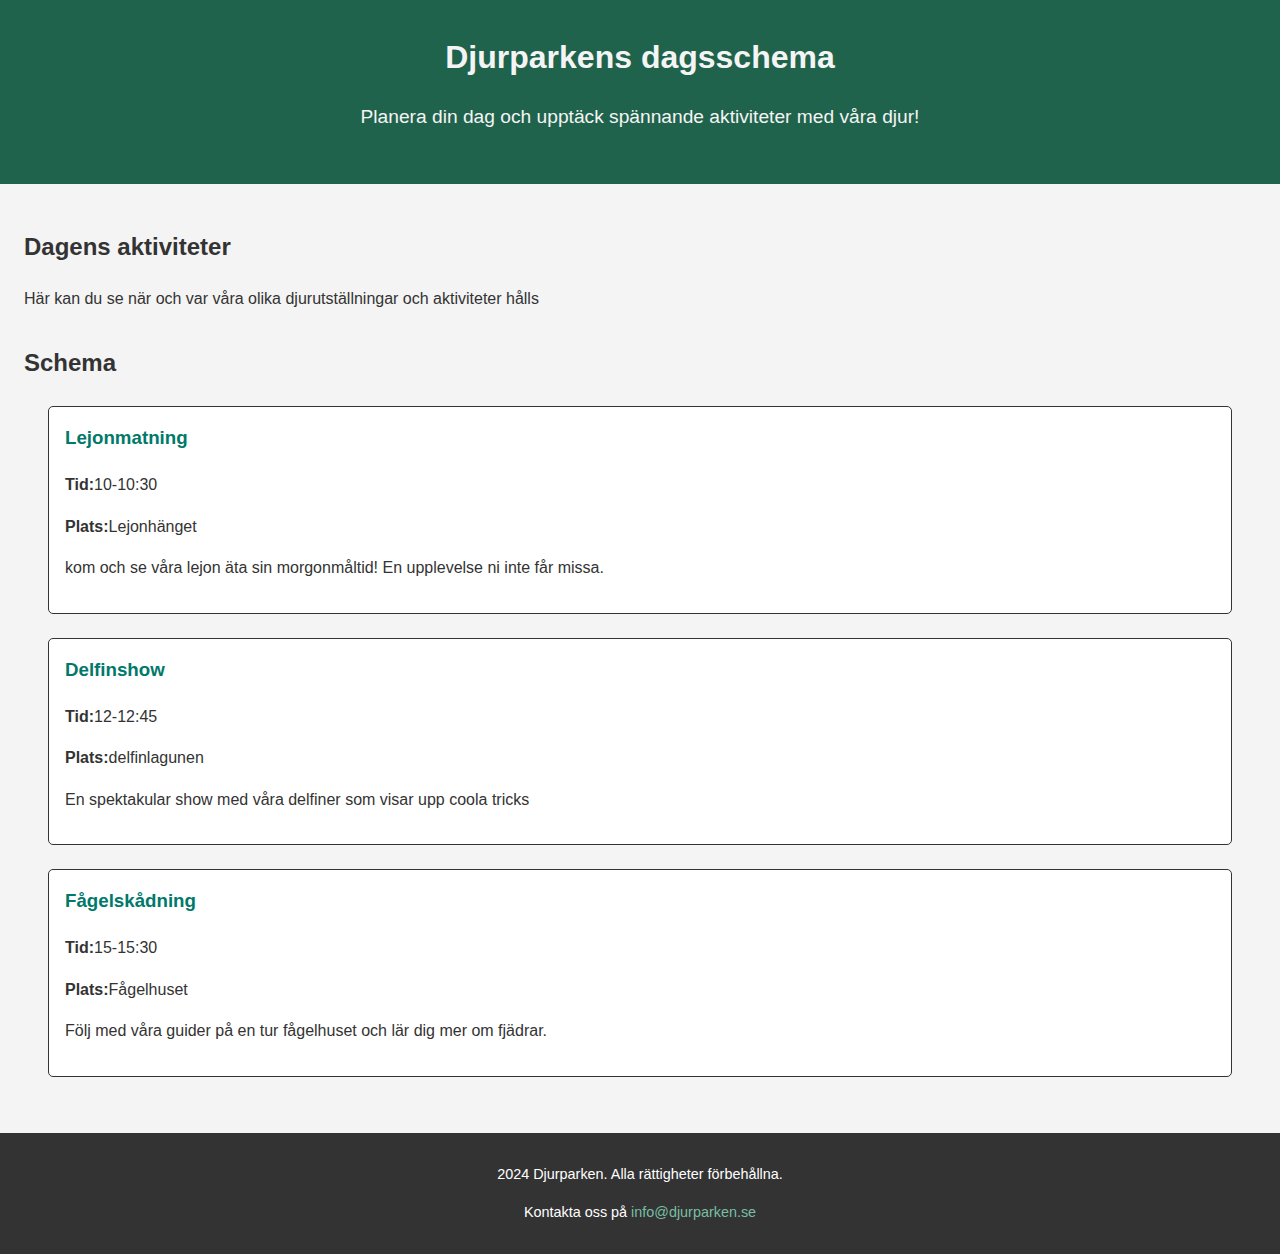
<file: practice-1/workshop13 nov.html>
<!DOCTYPE html>
<html lang="sv">
  <head>
    <meta charset="UTF-8" />
    <title>Djurparkens dagensschema</title>
    <link rel="stylesheet" href="style.css" />
  </head>
  <body>
    <header>
      <h1>Djurparkens dagsschema</h1>
      <p>Planera din dag och upptäck spännande aktiviteter med våra djur!</p>
    </header>

    <main>
      <section>
        <h2>Dagens aktiviteter</h2>
        <p>
          Här kan du se när och var våra olika djurutställningar och aktiviteter
          hålls
        </p>
      </section>
      <section>
        <h2>Schema</h2>

        <article>
          <h3>Lejonmatning</h3>
          <p><strong>Tid:</strong>10-10:30</p>
          <p><strong>Plats:</strong>Lejonhänget</p>
          <p>
            kom och se våra lejon äta sin morgonmåltid! En upplevelse ni inte
            får missa.
          </p>
        </article>
        <article>
          <h3>Delfinshow</h3>
          <p><strong>Tid:</strong>12-12:45</p>
          <p><strong>Plats:</strong>delfinlagunen</p>
          <p>
            En spektakular show med våra delfiner som visar upp coola tricks
          </p>
        </article>
        <article>
          <h3>Fågelskådning</h3>
          <p><strong>Tid:</strong>15-15:30</p>
          <p><strong>Plats:</strong>Fågelhuset</p>
          <p>
            Följ med våra guider på en tur fågelhuset och lär dig mer om
            fjädrar.
          </p>
        </article>
      </section>
    </main>

    <footer>
      <p>2024 Djurparken. Alla rättigheter förbehållna.</p>
      <p>Kontakta oss på <a href="#">info@djurparken.se</a></p>
    </footer>
  </body>
</html>
</file>
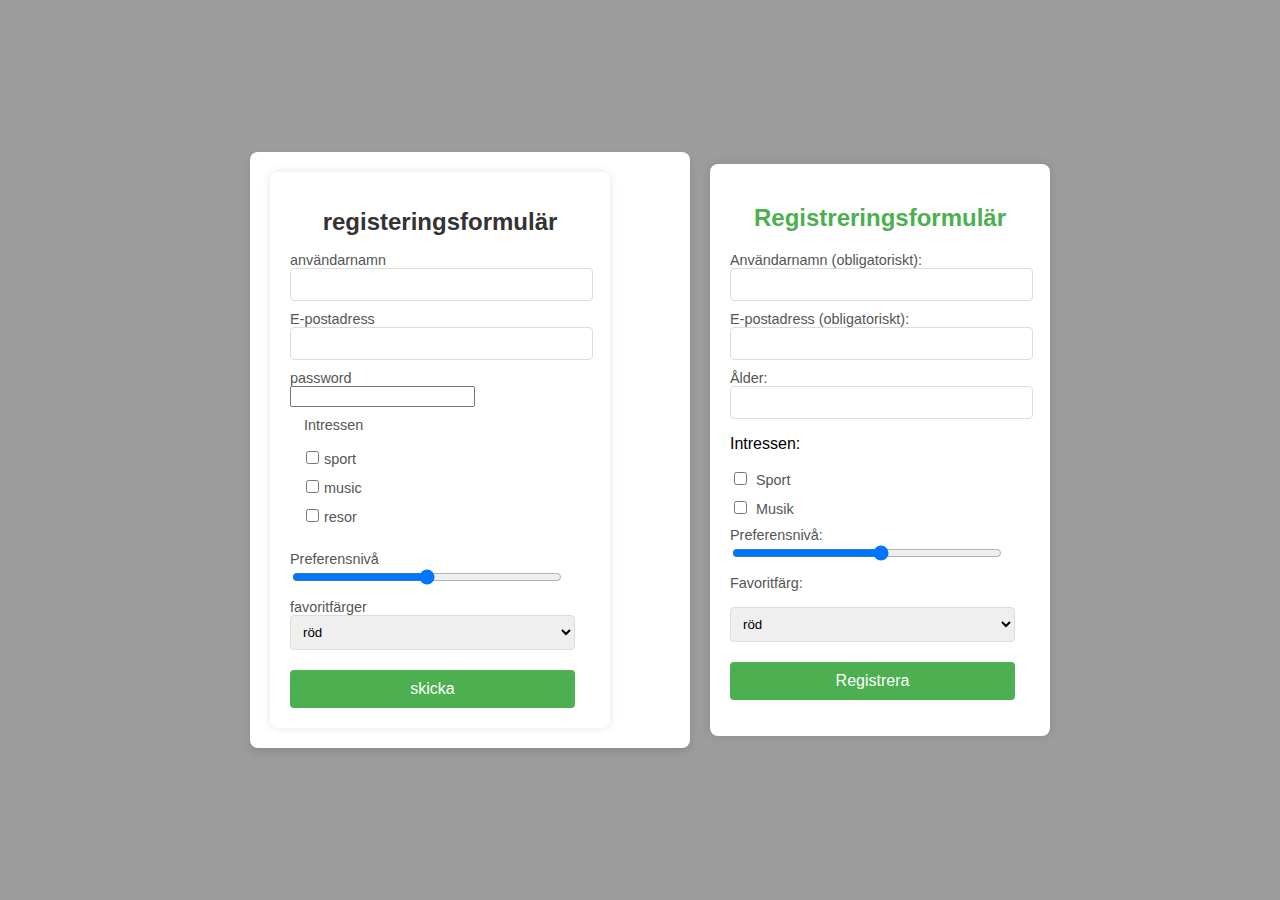
<file: övning 13nov/övning13nov.html>
<!DOCTYPE html>
<html lang="sv">
  <head>
    <meta charset="UTF-8" />

    <title>Interaktivt formulär</title>
    <link rel="stylesheet" href="style.css" />
  </head>

  <body>
    <main>
      <form aria-labelledby="register-form">
        <h1>registeringsformulär</h1>

        <label for="username">användarnamn</label>
        <input id="username" type="text" name="username" required aria-required="true" />

        <label for="email">E-postadress</label>
        <input id="email" type="email" name="email" required />

        <label for="password">password</label>
        <input id="password "type="password" name="password" />

        <fieldset>
          <legend>Intressen</legend>
          <label><input type="checkbox" value="sport" name="interests" id="sport">sport</label>
          <label><input type="checkbox" value="music" name="interests" id="music">music</label>
          <label><input type="checkbox" value="travel"name="interests" id="travel">resor</label>
        </fieldset>

        <label for="prefrence">Preferensnivå</label>
        <input type="range" name="prefrence" min="0" max="10 step="1" aria-valuemin="0" aria-valuemax="10">

        <label for="color">favoritfärger</label>
        <select id="color" name="color">
          <option value="red">röd</option>
          <option value="blue">blå</option>
          <option value="yellow">gul</option>
        </select>

        <button type="submint">skicka</button>

      </form>
    </main>
  </body>  

    <form id="registrationForm" action="#" method="POST">
      <h2>Registreringsformulär</h2>

      <!-- فیلدهای متنی -->
      <label for="username">Användarnamn (obligatoriskt):</label>
      <input type="text" id="username" name="username" required />

      <label for="email">E-postadress (obligatoriskt):</label>
      <input type="email" id="email" name="email" required />

      <label for="age">Ålder:</label>
      <input type="number" id="age" name="age" />

      <!-- چک‌باکس‌ها -->
      <p>Intressen:</p>

      <!--<fieldset>
        <legend>Intressen:</legend>-->
      <label>
        <input type="checkbox" name="interests" value="Sport" /> Sport
      </label>
      <label>
        <input type="checkbox" name="interests" value="Musik" /> Musik
      </label>
      <!-- </fieldset>

      <!-- اینپوت Range -->
      <label for="intensity">Preferensnivå:</label>

      <input type="range" id="intensity" name="intensity" min="1" max="10" />

      <!-- لیست Dropdown -->
      <label for="color">Favoritfärg:</label>
      <p><select</p>
      <select>
        <option>röd</option>
        <option>blå</option>
        <option>gul</option>
      </select>
      <!-- <p><select name="röd" id="2"></select></p>

      <!--<select id="color" name="color">
        <option value="blå">Blå</option>
        <option value="röd">Röd</option>
        <option value="grön">Grön</option>
        <option value="gul">Gul</option>
      </select>

      <!-- دکمه ارسال -->
      <button type="submit">Registrera</button>
    </form>
  </body>
</html>
</file>
<file: practice-1/style.css>
body{
    font-family: "Trebuchet MS", "Lucida Sans Unicode","Lucida Grande", Arial, Helvetica, sans-serif;
    line-height: 1.6;
    margin: 0;
    padding: 0;
    color: #333;
    background-color: #f4f4f4;
}
header{
    background-color: rgb(32, 99, 76);
    color: #f4f4f4;
    text-align: center;
    padding: 2rem 2rem;

}
header, h1{
    margin: 0;

}
header p{
    font-size: 1.2rem;
}
main{
    padding: 1.5rem;
}
section{
    margin-bottom: 2rem;
}
article{
    background-color: #fff;
    border: 1px solid;
    padding: 1rem;
    margin: 1.5rem;
    border-radius: 5px;
}
article h3{
    margin-top: 0;
    color: #00796b;

}
footer{
    background-color: #333;
    color: #fff;
    text-align: center;
    padding: 1rem 0;
    font-size: 0.9rem;

}
a{
    color: #77bfa3;
    text-decoration: none;

}
a:hover{
    text-decoration: underline;
}
</file>
<file: övning 13nov/style.css>
{
    margin: 0;
    padding: 0;
}

body{
    font-family: Arial, Helvetica, sans-serif;
    display: flex;
    align-items: center;
    justify-content: center;
    min-height: 100vh;
    background-color: #f3f4f6;

}

main{
    width: 100%;
    max-width: 400px;
    margin: 20px;
    padding: 20px;
    background-color: #fff;
    border-radius: 8px;
    box-shadow: 0 4px 8px rgba(0, 0, 0, 0.1);

}
h1{
    font-size: 1.5rem;
    margin-bottom: 1rem;
    text-align: center;
    color: #333;
}

form label,
legend{
    font-size: 0.9rem;
    color: #555;
}

input[type="text"]
input[type="email"]
input[type="password"]{
    width: 100%;
    padding: 0.5rem;
    margin-top: 0.5rem;
    border: 1px solid #ccc;
    border-radius: 4px;

}

input[type="text"]:focus
input[type="email"]:focus
input[type="password"]:focus{
    outline: none;
    border-color: hotpink;
    background-color: #ffe0f0;
}

input[type="checkbox"]:focus {
    outline: 2px solid hotpink;
    outline-offset: 2px;
}

input[type="range"]:focus {
    outline: 2px solid hotpink;
    background-color: #ffe0f0;
}

fieldset{
    margin: 1rem 0px;
    border: none;
}

fieldsetlabel{
    display: inline-flex;
    padding-top: 1rem;
    margin-right: 1.2rem;

}


body {
    font-family: Arial, sans-serif;
    background-color: #9d9c9c;
    display: flex;
    justify-content: center;
    align-items: center;
    height: 100vh;
    margin: 0;
}

/* استایل فرم */
form {
    background-color: #d0f6f8;
    padding: 20px;
    border-radius: 8px;
    box-shadow:0 0 10px rgba(56, 56, 56, 0.1);
    width: 300px;
}

form h2 {
    text-align: center;
    color: #4CAF50;

}

/* استایل فیلدها */
label {
    margin-top: 10px;
    display: block;
    color: #333;
}

input[type="text"],
input[type="email"],
input[type="number"],
select {
    width: 95%;
    padding: 8px;
    margin: 8px 20;
    
    border: 1px solid #ddd;
    border-radius: 4px;
    
}

/* استایل چک‌باکس‌ها و رنج */
 fieldset {
    border: none;
    margin-top: 10px;
}

input[type="checkbox"] {
    margin-right: 5px;
}

input[type="range"] {
    width: 90%;
}

/* استایل دکمه ارسال */
button {
    width: 95%;
    padding: 10px;
    background-color: #4CAF50;
    border: none;
    border-radius: 4px;
    color: white;
    font-size: 16px;
    cursor: pointer;
}

button:hover {
    background-color: #45a049;
}

/* استایل تمرکز (focus) برای بهبود دسترسی */
input:focus, select:focus, button:focus {
    outline: 2px solid #4CAF50;
    box-shadow: 0 0 5px rgba(0, 255, 0, 0.2);
}
form {
    background-color: #fff;
    padding: 20px; /* فاصله داخلی برای فاصله بین فیلدها و لبه‌های فرم */
    border-radius: 8px;
    box-shadow: 0 0 10px rgba(0, 0, 0, 0.1);
    width: 300px;
}

/* استایل لیست کشویی برای ایجاد فاصله */
select {
    margin-bottom: 20px; /* فاصله بین لیست کشویی و دکمه ثبت */
}
</file>
